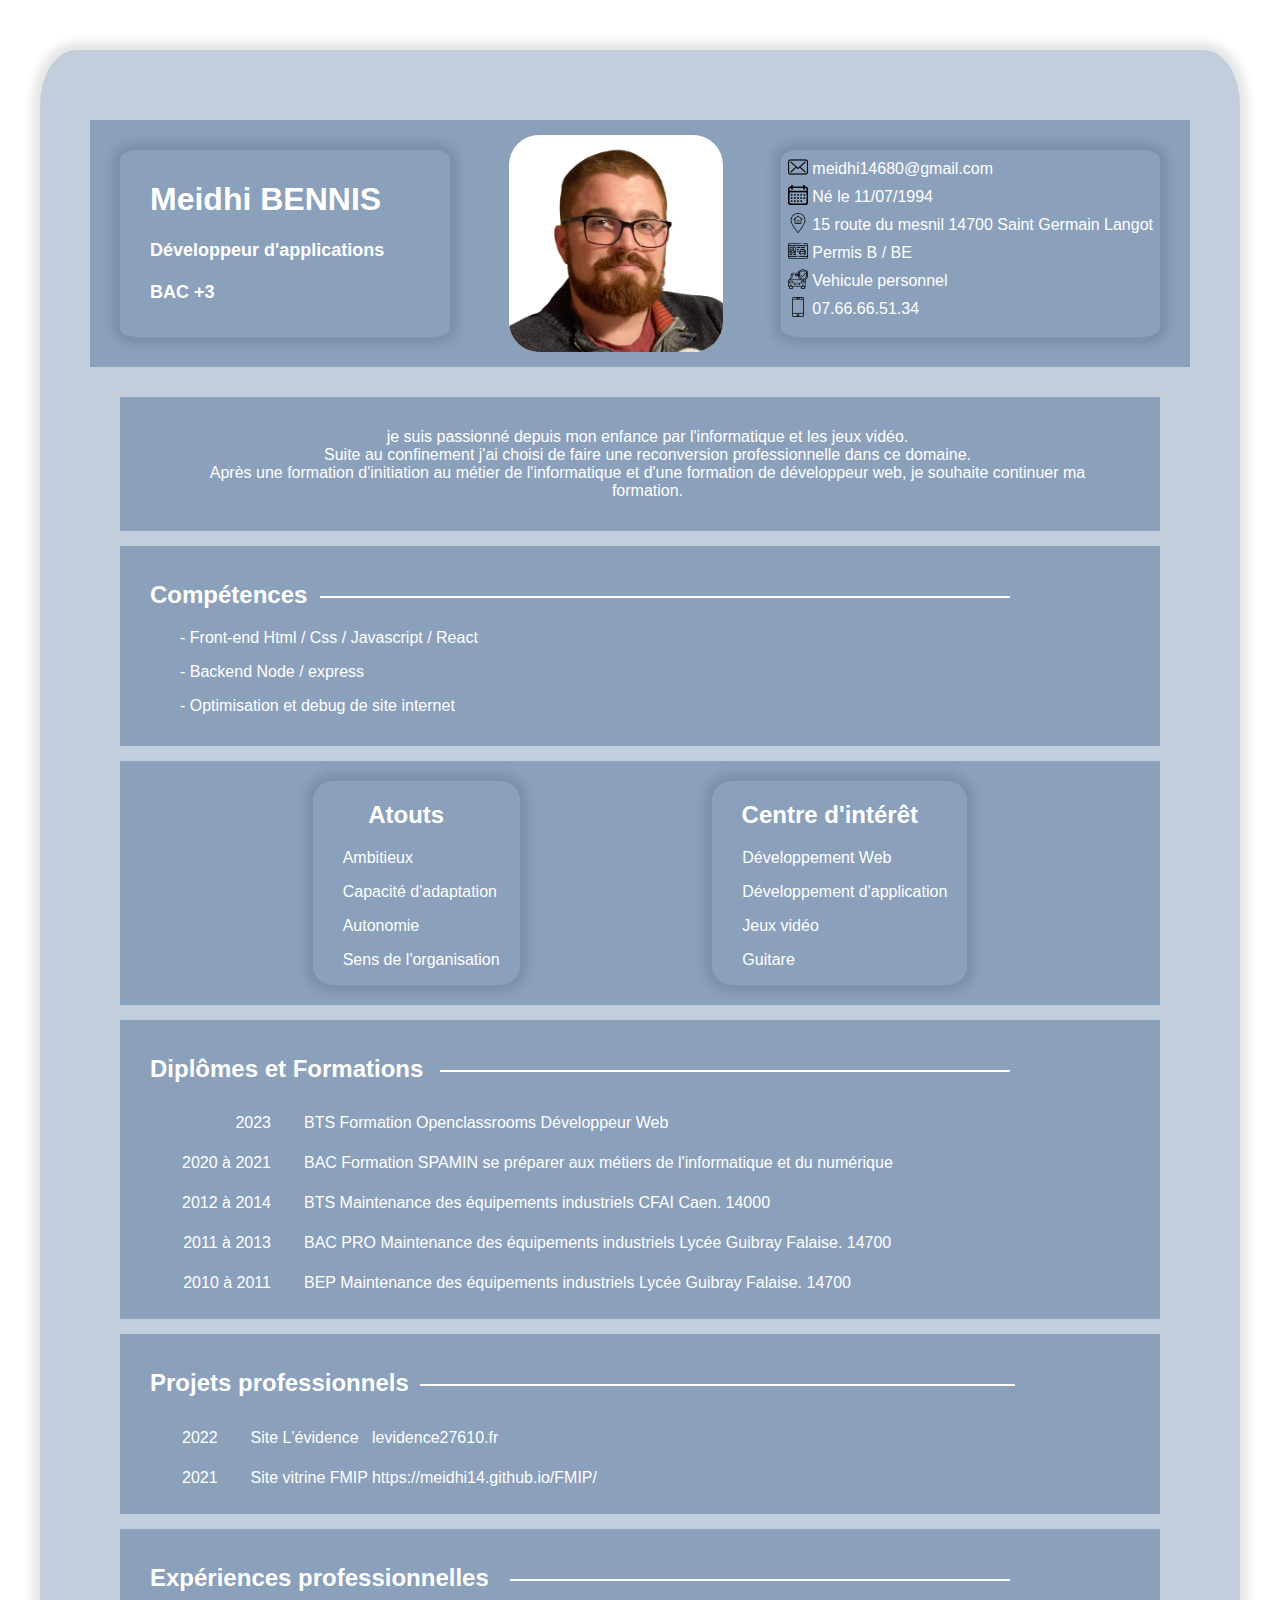
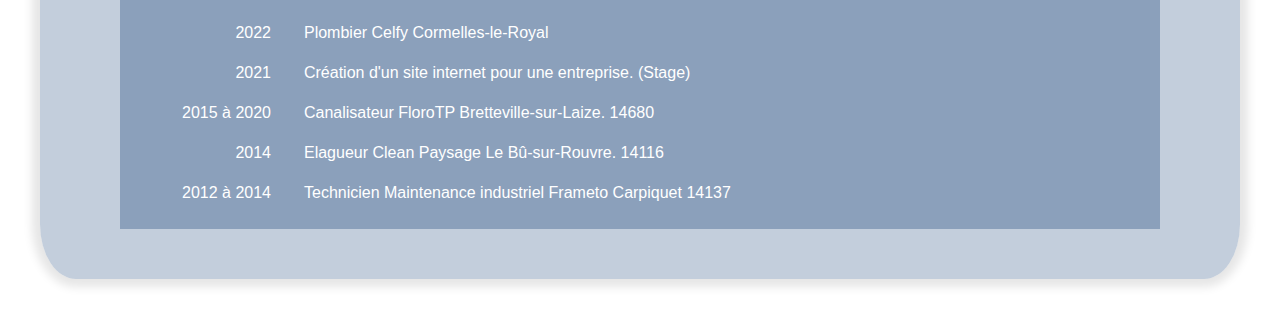
<file: index.html>
<!DOCTYPE html>
<html>
	<head>
		<meta charset="utf-8" />
		<title>CV Meidhi.BENNIS</title>
		<link rel="stylesheet" type="text/css" href="style.css">
	</head>

	<body>
		<div class="contenu">

			<header>
					<div class="divheader, divheader1">
					<div><h1 >Meidhi BENNIS</h1></div>
					<div><h2 class="titreCV">Développeur d'applications<br><br>BAC +3</h2></div>
					</div>
					<img  class="img1" src="photoid.png" alt="">
					<div class="divheader, divheader2">
						<table>
							<tr>
								<td><img class="icones" src="enveloppe.png" alt=""></td>
								<td>meidhi14680@gmail.com</td>
							</tr>

							<tr>
								<td><img class="icones" src="calendrier.png" alt=""></td>
								<td>Né le 11/07/1994</td>
							</tr>

							<tr>
								<td><img class="icones" src="emplacement.png" alt=""></td>
								<td>15 route du mesnil 14700 Saint Germain Langot</td>
							</tr>

							<tr>
								<td><img class="icones" src="permis.png" alt=""></td>
								<td>Permis B / BE </td>
							</tr>

							<tr>
								<td><img class="icones" src="voiture.png" alt=""></td>
								<td>Vehicule personnel</td>
							</tr>

							<tr>
								<td><img class="icones" src="telephone-intelligent.png" alt=""></td>
								<td>07.66.66.51.34</td>
							</tr>
						</table>
					</div>
			</header>

			<div id="contenu">

				<div class="contenu1">
					<p>
                        je suis passionné depuis mon enfance par l'informatique et les jeux vidéo.<br> 
                        Suite au confinement j'ai choisi de faire une reconversion professionnelle dans ce domaine.<br>
                        Après une formation d'initiation au métier de l'informatique et d'une formation de développeur web, je souhaite continuer ma formation. 
                    </p>
				</div>

				<div class="contenu4">
					<h2>Compétences <div class="separation3"></div></h2>
					<p>- Front-end  Html / Css / Javascript / React
					<p>- Backend Node / express </p>
					<p>- Optimisation et debug de site internet </p>
				</div>

				<div class="contenu5">
					<div class="footer2">
						<h2 class="h2_1">Atouts <div class="separation"></div></h2>
						<p>Ambitieux</p>
						<p>Capacité d'adaptation</p>
						<p>Autonomie</p>
						<p>Sens de l'organisation</p>
					</div>
					<div class="footer3">
						<h2 class="h2_1">Centre d'intérêt <div class="separation"></div></h2>
						<p>Développement Web</p>
						<p>Développement d'application</p>
						<p>Jeux vidéo</p>
						<p>Guitare</p>
					</div>
				</div>

				<div class="contenu2">
					<div class="separation_emp"><h2>Diplômes et Formations <div class="separation1"></div></h2></div>
					<table>
						<tr>
							<td class="td1">2023</td>
							<td>BTS Formation Openclassrooms Développeur Web</td>
						</tr>
						<tr>
							<td class="td1">2020 à 2021</td>
							<td>BAC Formation SPAMIN se préparer aux métiers de l'informatique et du numérique </td>
						</tr>
						<tr>
							<td class="td1">2012 à 2014</td>
							<td>BTS Maintenance des équipements industriels CFAI Caen. 14000</td>	
						</tr>
						<tr>
							<td class="td1">2011 à 2013</td>
							<td>BAC PRO Maintenance des équipements industriels Lycée Guibray Falaise. 14700</td>				
						</tr>
						<tr>
							<td class="td1">2010 à 2011</td>
							<td>BEP Maintenance des équipements industriels Lycée Guibray Falaise. 14700</td>								
						</tr>


					</table>
				</div>
					
				<div class="contenu3">
					<div><h2>Projets professionnels <div class="separation4"></div></h2></div>
					<table>
						<tr>
							<td class="td1">2022</td>
							<td>Site L'évidence</td>
							<td>levidence27610.fr</td>
						</tr>
						<tr>
							<td class="td1">2021</td>
							<td>Site vitrine FMIP</td>
							<td>https://meidhi14.github.io/FMIP/</td>
						</tr>		
					</table>
				</div>
				<div class="contenu3">
					<div><h2>Expériences professionnelles <div class="separation2"></div></h2></div>
					<table>
						<tr>
							<td class="td1">2022</td>
							<td>Plombier Celfy Cormelles-le-Royal</td>
						</tr>
						<tr>
							<td class="td1">2021</td>
							<td>Création d'un site internet pour une entreprise. (Stage) </td>
						</tr>
						<tr>
							<td class="td1">2015 à 2020</td>
							<td>Canalisateur FloroTP Bretteville-sur-Laize. 14680</td>	
						</tr>
						<tr>
							<td class="td1">2014</td>
							<td>Elagueur Clean Paysage Le Bû-sur-Rouvre. 14116</td>	
						</tr>
						<tr>
							<td class="td1">2012 à 2014</td>
							<td>Technicien Maintenance industriel Frameto Carpiquet 14137</td>		
						</tr>
					</table>
				</div>


			</div>

			<footer>


			</footer>

		</div>
	</body>

</html>
</file>
<file: style.css>
body {
  width: 1200px;
  margin: auto;
  font-family: Arial;
  background-color: white;
}

.contenu {
  background-color: #8ba0bb83;
  border-radius: 3%;
  padding: 50px;
  margin-top: 50px;
  margin-bottom: 50px;
  color: white;
  box-shadow: 0px 0px 10px 8px rgba(0, 0, 0, 0.1);
}

.contenu1 {
  background-color: #8ba0bb;
  margin-top: 15px;
  margin-left: 30px;
  margin-right: 30px;
  padding: 15px 15px 15px 30px;
  position: relative;
  text-align: center;
}

.contenu1 p {
  padding-right: 30px;
}
.contenu2 {
  background-color: #8ba0bb;
  margin-top: 15px;
  margin-left: 30px;
  margin-right: 30px;
  padding: 15px 15px 15px 30px;
  position: relative;
}

.contenu3 {
  background-color: #8ba0bb;
  margin-top: 15px;
  margin-left: 30px;
  margin-right: 30px;
  padding: 15px 15px 15px 30px;
  position: relative;
}

.contenu4 {
  background-color: #8ba0bb;
  margin-top: 15px;
  margin-left: 30px;
  margin-right: 30px;
  padding: 15px 15px 15px 30px;
  position: relative;
}

header {
  display: flex;
  justify-content: space-between;
  margin-top: 20px;
  margin-bottom: 30px;
  background-color: #8ba0bb;
  padding: 15px;
}

.titreCV {
  font-size: 18px;
}

.img1 {
  width: 20%;
  background-color: white;
  border-radius: 30px;
}

.divheader1 {
  width: 300px;
  margin: 15px;
  padding-top: 10px;
  padding-left: 30px;
  background-color: #8ba0bb;
  border-radius: 5%;
  box-shadow: 0px 0px 10px 8px rgba(0, 0, 0, 0.1);
}
.divheader2 {
  margin: 15px;
  background-color: #8ba0bb;
  border-radius: 5%;
  box-shadow: 0px 0px 10px 8px rgba(0, 0, 0, 0.1);
  padding: 4px;
}

.td1 {
  margin-bottom: 5px;
  text-align: right;
  padding: 10px 30px 10px 30px;
}

.icones {
  width: 20px;
  height: 20px;
}

.icones1 {
  width: 40px;
  height: 20px;
}

.contenu5 {
  display: flex;
  justify-content: space-evenly;
  margin-top: 15px;
  margin-left: 30px;
  margin-right: 30px;
  background-color: #8ba0bb;
}

.footer1 {
  margin-top: 20px;
  margin-bottom: 20px;
  padding-right: 15px;
  background-color: #8ba0bb;
  border-radius: 20px;
  box-shadow: 0px 0px 10px 8px rgba(0, 0, 0, 0.1);
}

.footer2 {
  margin-top: 20px;
  margin-bottom: 20px;
  padding-right: 20px;
  background-color: #8ba0bb;
  border-radius: 20px;
  box-shadow: 0px 0px 10px 8px rgba(0, 0, 0, 0.1);
}

.footer3 {
  margin-top: 20px;
  margin-bottom: 20px;
  padding-right: 20px;
  background-color: #8ba0bb;
  border-radius: 20px;
  box-shadow: 0px 0px 10px 8px rgba(0, 0, 0, 0.1);
}

.separation_emp {
  display: block;
}

.separation1 {
  background-color: white;
  height: 2px;
  width: 570px;
  padding-top: 0px;
  position: absolute;
  top: 50px;
  left: 320px;
}

.separation2 {
  background-color: white;
  height: 2px;
  width: 500px;
  padding-top: 0px;
  position: absolute;
  top: 50px;
  left: 390px;
}

.separation3 {
  background-color: white;
  height: 2px;
  width: 690px;
  padding-top: 0px;
  position: absolute;
  top: 50px;
  left: 200px;
}

.separation4 {
  background-color: white;
  height: 2px;
  width: 595px;
  padding-top: 0px;
  position: absolute;
  top: 50px;
  left: 300px;
}

p {
  padding-left: 30px;
}

.h2_1 {
  text-align: center;
}
</file>
